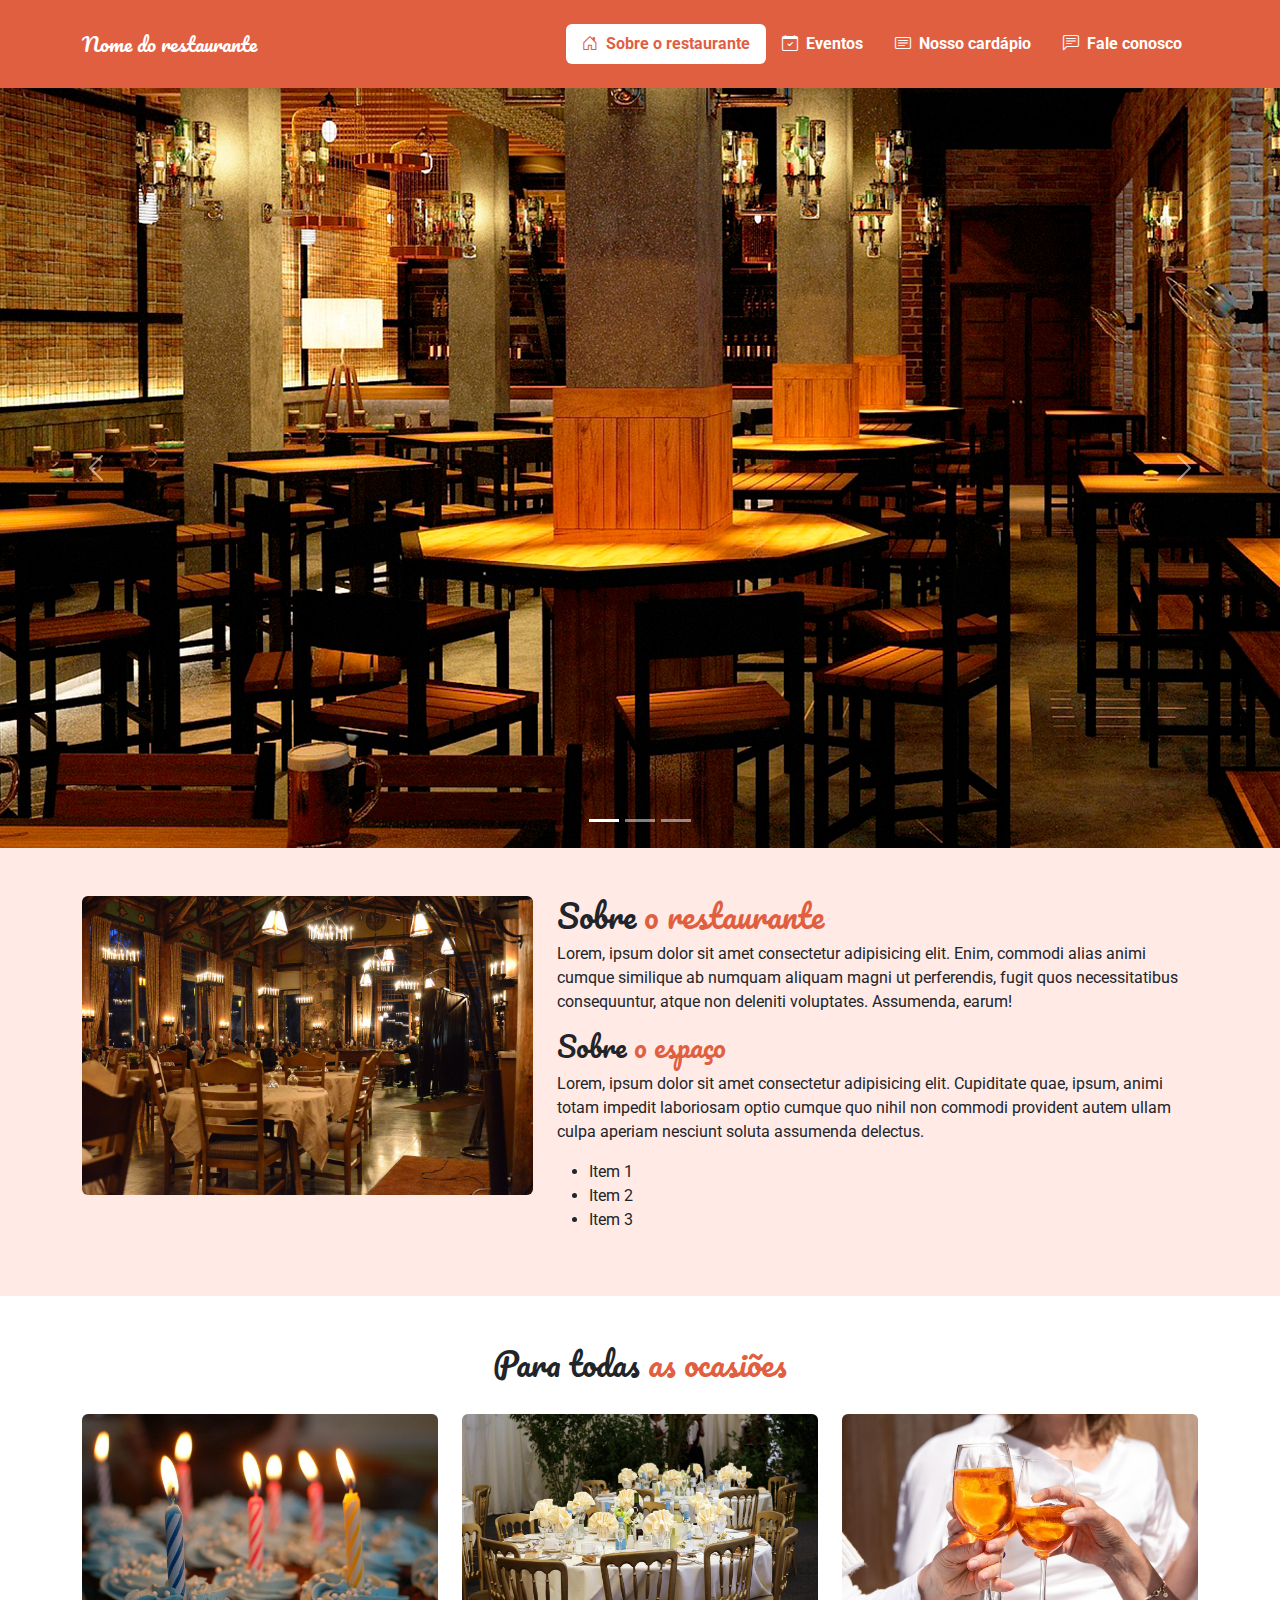
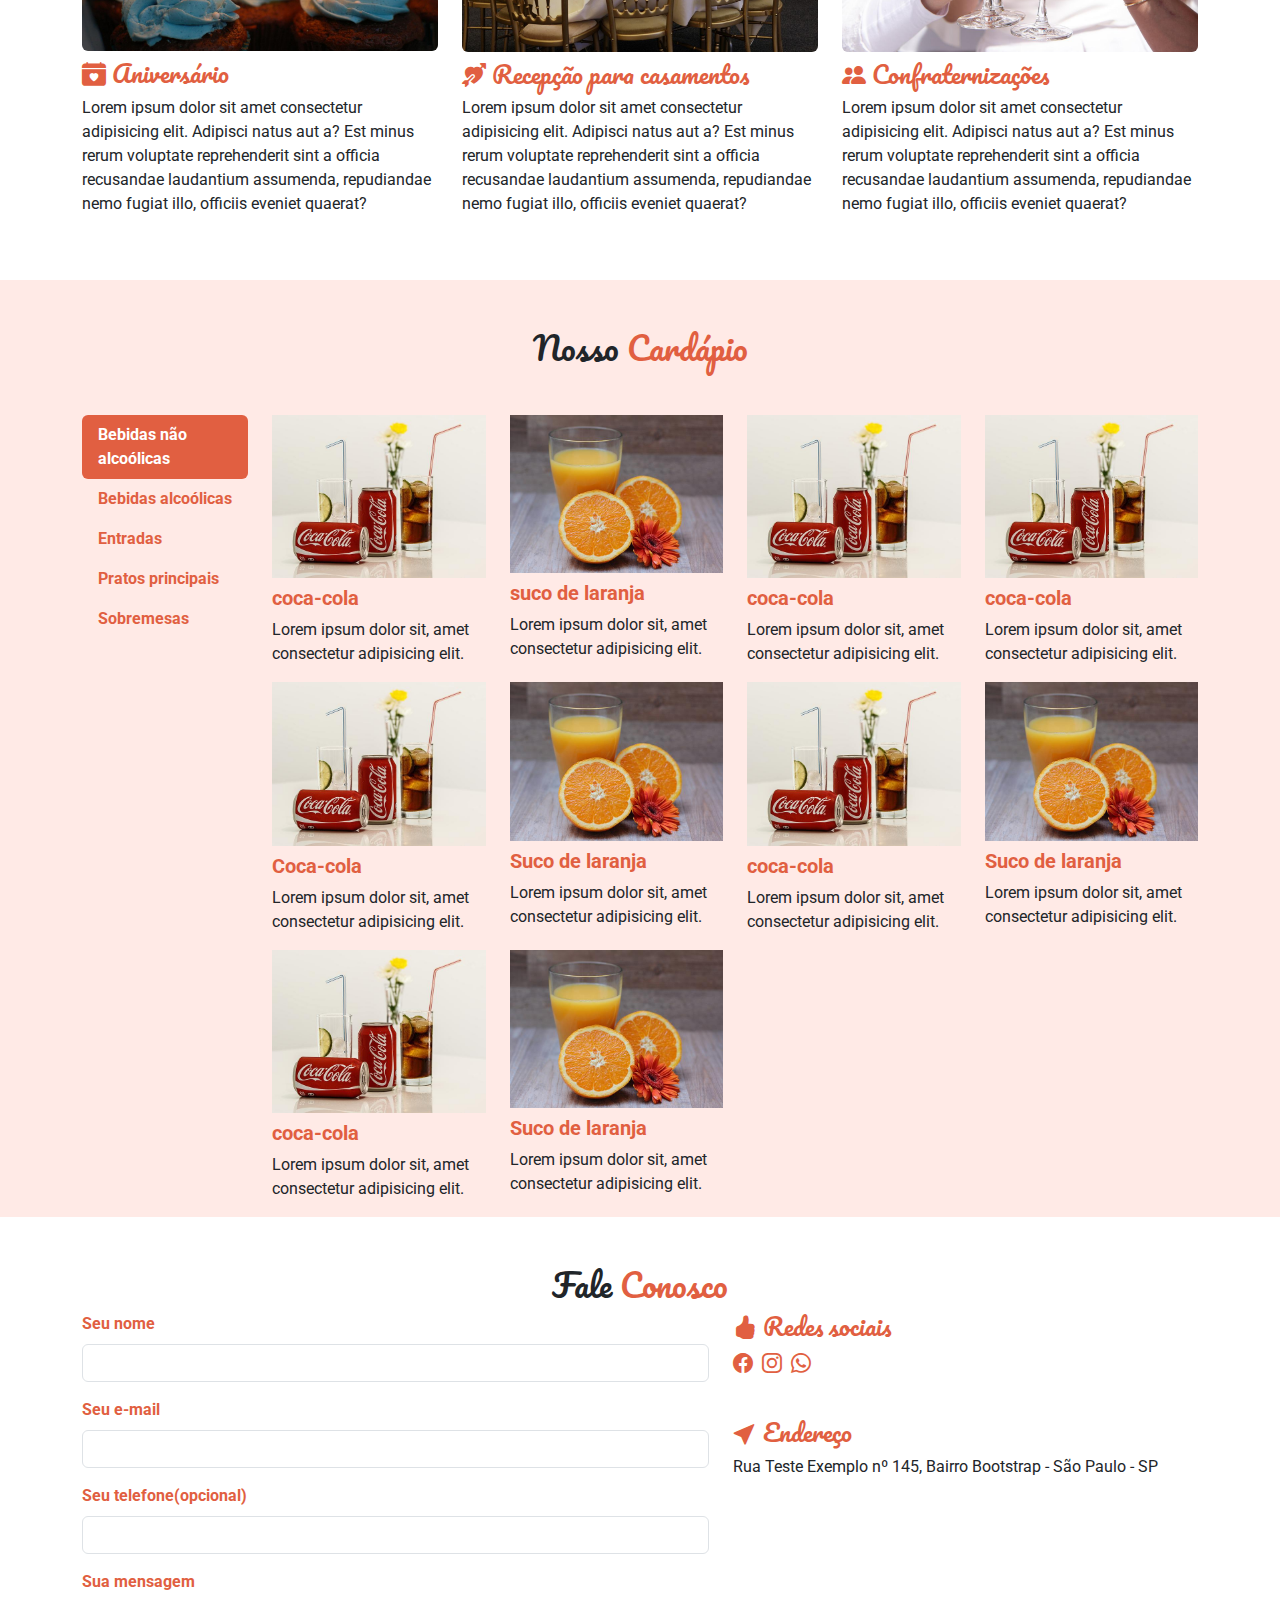
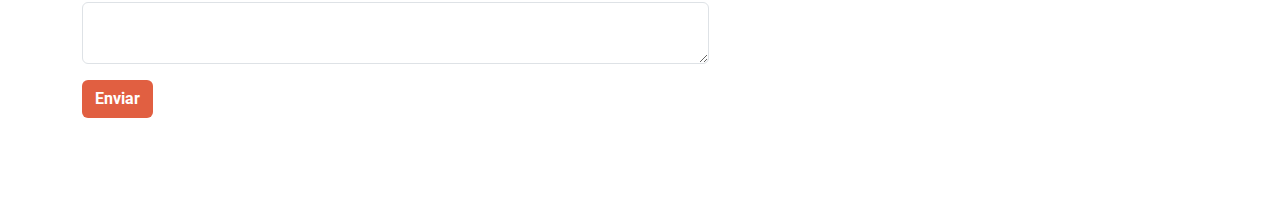
<file: index.html>
<!DOCTYPE html>
<html lang="pt-br">
	<head>
		<meta charset="UTF-8" />
		<meta
			name="viewport"
			content="width=device-width, initial-scale=1.0" />
		<title>mesa Gourmet</title>
		<link
			rel="stylesheet"
			href="	https://cdn.jsdelivr.net/npm/bootstrap@5.2.0/dist/css/bootstrap.min.css" />
		<link
			rel="preconnect"
			href="https://fonts.googleapis.com" />
		<link
			rel="preconnect"
			href="https://fonts.gstatic.com"
			crossorigin />
		<link
			href="https://fonts.googleapis.com/css2?family=Pacifico&family=Roboto:wght@400;700&display=swap"
			rel="stylesheet" />
		<link
			rel="stylesheet"
			href="https://cdn.jsdelivr.net/npm/bootstrap-icons@1.11.3/font/bootstrap-icons.min.css" />
		<link
			rel="stylesheet"
			href="./main.css" />
	</head>
	<body>
		<header
			class="navbar navbar-expand-lg sticky-top p-4"
			id="cabecalho">
			<div class="container">
				<h1 class="navbar-brand m-0 section-title">
					Nome do restaurante
				</h1>
				<button
					class="navbar-toggler"
					data-bs-toggle="collapse"
					data-bs-target="#menu-navegacao">
					<span class="navbar-toggler-icon"></span>
				</button>
				<nav
					class="navbar-collapse collapse justify-content-end"
					id="menu-navegacao">
					<ul class="nav nav-pills d-block d-md-flex">
						<li class="nav-item fw-bold">
							<a
								href="#sobre-o-restaurante"
								class="nav-link">
								<i class="bi bi-house-door me-1"></i>
								Sobre o restaurante</a
							>
						</li>

						<li class="nav-item fw-bold">
							<a
								href="#eventos"
								class="nav-link">
								<i class="bi bi-calendar-check me-1"></i>
								Eventos</a
							>
						</li>
						<li class="nav-item fw-bold">
							<a
								href="#cardapio"
								class="nav-link">
								<i class="bi bi-card-text me-1"></i>
								Nosso cardápio</a
							>
						</li>
						<li class="nav-item fw-bold">
							<a
								href="#fale-conosco"
								class="nav-link">
								<i class="bi bi-chat-left-text me-1"></i>
								Fale conosco
							</a>
						</li>
					</ul>
				</nav>
			</div>
		</header>
		<div
			data-bs-spy="scroll"
			data-bs-target="cabecalho"
			data-bs-smooth-scroll="true">
			<section id="sobre-o-restaurante">
				<div
					class="carousel slide"
					data-bs-ride="carousel"
					id="carousel">
					<div class="carousel-inner">
						<div
							class="carousel-item active"
							data-bs-interval="3000">
							<img
								src="imagens/slides/slide1.png"
								alt="Foto do espaço do restaurante" />
						</div>
						<div
							class="carousel-item"
							data-bs-interval="3000">
							<img
								src="imagens/slides/slide2.png"
								alt="Duas taças de vinho" />
						</div>
						<div
							class="carousel-item"
							data-bs-interval="3000">
							<img
								src="imagens/slides/slide3.png"
								alt="Uma mesa com comida" />
						</div>
					</div>
					<button
						class="carousel-control-prev"
						type="button"
						data-bs-target="#carousel"
						data-bs-slide="prev">
						<span class="carousel-control-prev-icon"></span>
					</button>
					<button
						class="carousel-control-next"
						type="button"
						data-bs-target="#carousel"
						data-bs-slide="next">
						<span class="carousel-control-next-icon"></span>
					</button>
					<div class="carousel-indicators">
						<button
							type="button"
							data-bs-target="#carousel"
							class="active"
							data-bs-slide-to="0"></button>
						<button
							type="button"
							data-bs-target="#carousel"
							data-bs-slide-to="1"></button>
						<button
							type="button"
							data-bs-target="#carousel"
							data-bs-slide-to="2"></button>
					</div>
				</div>

				<div class="pt-5 pb-5">
					<div class="container">
						<div class="row">
							<div class="col-md-5">
								<img
									src="imagens/restaurante.jpg"
									class="d-block w-100 rounded"
									alt="Foto do espaço interno do restaurando" />
							</div>
							<div class="col-md-7 mt-3 mt-md-0">
								<h2 class="section-title">
									Sobre
									<span class="text-colored"
										>o restaurante</span
									>
								</h2>
								<p>
									Lorem, ipsum dolor sit amet consectetur
									adipisicing elit. Enim, commodi alias animi
									cumque similique ab numquam aliquam magni ut
									perferendis, fugit quos necessitatibus
									consequuntur, atque non deleniti voluptates.
									Assumenda, earum!
								</p>
								<h3 class="section-title">
									Sobre
									<span class="text-colored">o espaço</span>
								</h3>
								<p>
									Lorem, ipsum dolor sit amet consectetur
									adipisicing elit. Cupiditate quae, ipsum,
									animi totam impedit laboriosam optio cumque
									quo nihil non commodi provident autem ullam
									culpa aperiam nesciunt soluta assumenda
									delectus.
								</p>
								<ul>
									<li>Item 1</li>
									<li>Item 2</li>
									<li>Item 3</li>
								</ul>
							</div>
						</div>
					</div>
				</div>
			</section>

			<section
				id="eventos"
				class="pt-5 pb-5">
				<div class="container">
					<div class="row">
						<h2 class="section-title text-center">
							Para todas
							<span class="text-colored">as ocasiões</span>
						</h2>
					</div>
					<div class="row mt-4">
						<div class="col-md-4">
							<img
								src="imagens/eventos/aniversario.jpg"
								alt=""
								class="d-block w-100 rounded mb-2" />
							<h3 class="section-title text-colored fs-4">
								<i class="bi bi-calendar-heart-fill"></i>
								Aniversário
							</h3>

							<p>
								Lorem ipsum dolor sit amet consectetur
								adipisicing elit. Adipisci natus aut a? Est
								minus rerum voluptate reprehenderit sint a
								officia recusandae laudantium assumenda,
								repudiandae nemo fugiat illo, officiis eveniet
								quaerat?
							</p>
						</div>

						<div class="col-md-4">
							<img
								src="imagens/eventos/./casamento.jpg"
								alt=""
								class="d-block w-100 rounded mb-2" />
							<h3 class="section-title text-colored fs-4">
								<i class="bi bi-arrow-through-heart-fill"></i>
								Recepção para casamentos
							</h3>
							<p>
								Lorem ipsum dolor sit amet consectetur
								adipisicing elit. Adipisci natus aut a? Est
								minus rerum voluptate reprehenderit sint a
								officia recusandae laudantium assumenda,
								repudiandae nemo fugiat illo, officiis eveniet
								quaerat?
							</p>
						</div>

						<div class="col-md-4">
							<img
								src="imagens/eventos/./confraternizacoes.jpg"
								alt=""
								class="d-block w-100 rounded mb-2" />
							<h3 class="section-title text-colored fs-4">
								<i class="bi bi-people-fill"></i>
								Confraternizações
							</h3>
							<p>
								Lorem ipsum dolor sit amet consectetur
								adipisicing elit. Adipisci natus aut a? Est
								minus rerum voluptate reprehenderit sint a
								officia recusandae laudantium assumenda,
								repudiandae nemo fugiat illo, officiis eveniet
								quaerat?
							</p>
						</div>
					</div>
				</div>
			</section>
			<section
				id="cardapio"
				class="pt-5 pd-5">
				<div class="container">
					<div class="row">
						<h2 class="section-title text-center mb-5">
							Nosso <span class="text-colored">Cardápio</span>
						</h2>
					</div>
					<div class="row">
						<aside class="col-md-2">
							<nav class="nav nav-pills flex-column nav-cardapio">
								<button
									type="button"
									data-bs-toggle="tab"
									data-bs-target="#bebidas-sem-alcool"
									class="fw-bold text-start nav-link text-colored active">
									Bebidas não alcoólicas
								</button>
								<button
									type="button"
									data-bs-toggle="tab"
									data-bs-target="#bebidas-alcoolicas"
									class="fw-bold text-start nav-link text-colored">
									Bebidas alcoólicas
								</button>
								<button
									type="button"
									data-bs-toggle="tab"
									data-bs-target="#entradas"
									class="fw-bold text-start nav-link text-colored">
									Entradas
								</button>
								<button
									type="button"
									data-bs-toggle="tab"
									data-bs-target="#pratos-principais"
									class="fw-bold text-start nav-link text-colored">
									Pratos principais
								</button>
								<button
									type="button"
									data-bs-toggle="tab"
									data-bs-target="#sobremesas"
									class="fw-bold text-start nav-link text-colored">
									Sobremesas
								</button>
							</nav>
						</aside>
						<div class="col-md-10">
							<div class="tab-content">
								<div
									class="tab-pane active"
									id="bebidas-sem-alcool">
									<div class="row">
										<div class="col-md-3">
											<img
												class="d-block w-100"
												src="./imagens/cardapio/bebidas/coca-cola.jpg"
												alt="coca-cola" />
											<h5
												class="text-colored fw-bold mt-2">
												coca-cola
											</h5>
											<p>
												Lorem ipsum dolor sit, amet
												consectetur adipisicing elit.
											</p>
										</div>
										<div class="col-md-3">
											<img
												class="d-block w-100"
												src="./imagens/cardapio/bebidas/suco.jpg"
												alt="suco" />
											<h5
												class="text-colored fw-bold mt-2">
												suco de laranja
											</h5>
											<p>
												Lorem ipsum dolor sit, amet
												consectetur adipisicing elit.
											</p>
										</div>
										<div class="col-md-3">
											<img
												class="d-block w-100"
												src="./imagens/cardapio/bebidas/coca-cola.jpg"
												alt="coca-cola" />
											<h5
												class="text-colored fw-bold mt-2">
												coca-cola
											</h5>
											<p>
												Lorem ipsum dolor sit, amet
												consectetur adipisicing elit.
											</p>
										</div>
										<div class="col-md-3">
											<img
												class="d-block w-100"
												src="./imagens/cardapio/bebidas/coca-cola.jpg"
												alt="coca-cola" />
											<h5
												class="text-colored fw-bold mt-2">
												coca-cola
											</h5>
											<p>
												Lorem ipsum dolor sit, amet
												consectetur adipisicing elit.
											</p>
										</div>
										<div class="col-md-3">
											<img
												class="d-block w-100"
												src="./imagens/cardapio/bebidas/coca-cola.jpg"
												alt="coca-cola" />
											<h5
												class="text-colored fw-bold mt-2">
												Coca-cola
											</h5>
											<p>
												Lorem ipsum dolor sit, amet
												consectetur adipisicing elit.
											</p>
										</div>
										<div class="col-md-3">
											<img
												class="d-block w-100"
												src="./imagens/cardapio/bebidas/suco.jpg"
												alt="suco de laranja" />
											<h5
												class="text-colored fw-bold mt-2">
												Suco de laranja
											</h5>
											<p>
												Lorem ipsum dolor sit, amet
												consectetur adipisicing elit.
											</p>
										</div>
										<div class="col-md-3">
											<img
												class="d-block w-100"
												src="./imagens/cardapio/bebidas/coca-cola.jpg"
												alt="coca-cola" />
											<h5
												class="text-colored fw-bold mt-2">
												coca-cola
											</h5>
											<p>
												Lorem ipsum dolor sit, amet
												consectetur adipisicing elit.
											</p>
										</div>
										<div class="col-md-3">
											<img
												class="d-block w-100"
												src="./imagens/cardapio/bebidas/suco.jpg"
												alt="suco de laranja" />
											<h5
												class="text-colored fw-bold mt-2">
												Suco de laranja
											</h5>
											<p>
												Lorem ipsum dolor sit, amet
												consectetur adipisicing elit.
											</p>
										</div>
										<div class="col-md-3">
											<img
												class="d-block w-100"
												src="./imagens/cardapio/bebidas/coca-cola.jpg"
												alt="coca-cola" />
											<h5
												class="text-colored fw-bold mt-2">
												coca-cola
											</h5>
											<p>
												Lorem ipsum dolor sit, amet
												consectetur adipisicing elit.
											</p>
										</div>
										<div class="col-md-3">
											<img
												class="d-block w-100"
												src="./imagens/cardapio/bebidas/suco.jpg"
												alt="suco de laranja" />
											<h5
												class="text-colored fw-bold mt-2">
												Suco de laranja
											</h5>
											<p>
												Lorem ipsum dolor sit, amet
												consectetur adipisicing elit.
											</p>
										</div>
									</div>
								</div>

								<div
									class="tab-pane"
									id="bebidas-alcoolicas">
									<div class="row">
										<div class="col-md-3">
											<img
												class="d-block w-100"
												src="./imagens/cardapio/bebidas/cerveja.jpg"
												alt="cerveja" />
											<h5
												class="text-colored fw-bold mt-2">
												cerveja
											</h5>
											<p>
												Lorem ipsum dolor sit, amet
												consectetur adipisicing elit.
											</p>
										</div>
										<div class="col-md-3">
											<img
												class="d-block w-100"
												src="./imagens/cardapio/bebidas/vinho.jpg"
												alt="vinho" />
											<h5
												class="text-colored fw-bold mt-2">
												Vinho
											</h5>
											<p>
												Lorem ipsum dolor sit, amet
												consectetur adipisicing elit.
											</p>
										</div>
									</div>
								</div>
								<div
									class="tab-pane"
									id="entradas">
									<div class="row">
										<div class="col-md-3">
											<img
												class="d-block w-100"
												src="./imagens/cardapio/entradas/entrada.jpg"
												alt="Nome da entrada" />
											<h5
												class="text-colored fw-bold mt-2">
												Nome da entrada
											</h5>
											<p>
												Lorem ipsum dolor sit, amet
												consectetur adipisicing elit.
											</p>
										</div>
										<div class="col-md-3">
											<img
												class="d-block w-100"
												src="./imagens/cardapio/entradas/entrada.jpg"
												alt="Nome da entrada" />
											<h5
												class="text-colored fw-bold mt-2">
												Nome da entrada
											</h5>
											<p>
												Lorem ipsum dolor sit, amet
												consectetur adipisicing elit.
											</p>
										</div>
										<div class="col-md-3">
											<img
												class="d-block w-100"
												src="./imagens/cardapio/entradas/entrada.jpg"
												alt="Nome da entrada" />
											<h5
												class="text-colored fw-bold mt-2">
												Nome da entrada
											</h5>
											<p>
												Lorem ipsum dolor sit, amet
												consectetur adipisicing elit.
											</p>
										</div>
										<div class="col-md-3">
											<img
												class="d-block w-100"
												src="./imagens/cardapio/entradas/entrada.jpg"
												alt="Nome da entrada" />
											<h5
												class="text-colored fw-bold mt-2">
												Nome da entrada
											</h5>
											<p>
												Lorem ipsum dolor sit, amet
												consectetur adipisicing elit.
											</p>
										</div>
									</div>
								</div>
								<div
									class="tab-pane"
									id="pratos-principais">
									<div class="row">
										<div class="col-md-3">
											<img
												class="d-block w-100"
												src="./imagens/cardapio/pratos/pizza.jpg"
												alt="Pizza" />
											<h5
												class="text-colored fw-bold mt-2">
												Pizza
											</h5>
											<p>
												Lorem ipsum dolor sit, amet
												consectetur adipisicing elit.
											</p>
										</div>
										<div class="col-md-3">
											<img
												class="d-block w-100"
												src="./imagens/cardapio/pratos/salmao.jpg"
												alt="Salmão" />
											<h5
												class="text-colored fw-bold mt-2">
												Salmão
											</h5>
											<p>
												Lorem ipsum dolor sit, amet
												consectetur adipisicing elit.
											</p>
										</div>
										<div class="col-md-3">
											<img
												class="d-block w-100"
												src="./imagens/cardapio/pratos/pizza.jpg"
												alt="Pizza" />
											<h5
												class="text-colored fw-bold mt-2">
												Pizza
											</h5>
											<p>
												Lorem ipsum dolor sit, amet
												consectetur adipisicing elit.
											</p>
										</div>
										<div class="col-md-3">
											<img
												class="d-block w-100"
												src="./imagens/cardapio/pratos/salmao.jpg"
												alt="Salmão" />
											<h5
												class="text-colored fw-bold mt-2">
												Salmão
											</h5>
											<p>
												Lorem ipsum dolor sit, amet
												consectetur adipisicing elit.
											</p>
										</div>
										<div class="col-md-3">
											<img
												class="d-block w-100"
												src="./imagens/cardapio/pratos/pizza.jpg"
												alt="Pizza" />
											<h5
												class="text-colored fw-bold mt-2">
												Pizza
											</h5>
											<p>
												Lorem ipsum dolor sit, amet
												consectetur adipisicing elit.
											</p>
										</div>
										<div class="col-md-3">
											<img
												class="d-block w-100"
												src="./imagens/cardapio/pratos/salmao.jpg"
												alt="Salmão" />
											<h5
												class="text-colored fw-bold mt-2">
												Salmão
											</h5>
											<p>
												Lorem ipsum dolor sit, amet
												consectetur adipisicing elit.
											</p>
										</div>
									</div>
								</div>
								<div
									class="tab-pane"
									id="sobremesas">
									<div class="row">
										<div class="col-md-3">
											<img
												class="d-block w-100"
												src="./imagens/cardapio/sobremesas/bolo.jpg"
												alt="Bolo de chocolate" />
											<h5
												class="text-colored fw-bold mt-2">
												Bolo de chocolate
											</h5>
											<p>
												Lorem ipsum dolor sit, amet
												consectetur adipisicing elit.
											</p>
										</div>
										<div class="col-md-3">
											<img
												class="d-block w-100"
												src="./imagens/cardapio/sobremesas/cupcake.jpg"
												alt="cupcake" />
											<h5
												class="text-colored fw-bold mt-2">
												Cupcake
											</h5>
											<p>
												Lorem ipsum dolor sit, amet
												consectetur adipisicing elit.
											</p>
										</div>
									</div>
								</div>
							</div>
						</div>
					</div>
				</div>
			</section>
			<section
				id="fale-conosco"
				class="pt-5 pb-5">
				<div class="container">
					<div class="row">
						<h2 class="section-title text-center">
							Fale <span class="text-colored">Conosco</span>
						</h2>
						<div class="row">
							<div class="col-md-7 mb-5">
								<form>
									<div class="mb-3">
										<label
											for="nome"
											class="form-label fw-bold text-colored"
											>Seu nome</label
										>
										<input
											type="text"
											id="nome"
											class="form-control"
											required />
									</div>
									<div class="mb-3">
										<label
											for="email"
											class="form-label fw-bold text-colored"
											>Seu e-mail</label
										>
										<input
											type="email"
											id="email"
											class="form-control"
											required />
									</div>
									<div class="mb-3">
										<label
											for="telefone"
											class="form-label fw-bold text-colored"
											>Seu telefone(opcional)</label
										>
										<input
											type="tel"
											id="telefone"
											class="form-control" />
									</div>
									<div class="mb-3">
										<label
											for="mensagem"
											class="form-label fw-bold text-colored"
											>Sua mensagem</label
										>
										<textarea
											class="form-control"
											id="mensagem"
											required></textarea>
									</div>
									<button
										type="submit"
										class="btn fw-bold"
										class="btn">
										Enviar
									</button>
								</form>
							</div>
							<div class="col-md-5">
								<div class="row">
									<h3 class="section-title fs-4 text-colored">
										<i
											class="bi bi-hand-thumbs-up-fill"></i>
										Redes sociais
									</h3>
									<ul class="social-links">
										<li class="fs-5">
											<a href="#">
												<i
													class="bi bi-facebook text-colored"></i>
											</a>
										</li>
										<li class="fs-5 ms-1 me-1">
											<a href="#">
												<i
													class="bi bi-instagram text-colored"></i>
											</a>
										</li>
										<li class="fs-5">
											<a href="#">
												<i
													class="bi bi-whatsapp text-colored"></i>
											</a>
										</li>
									</ul>
								</div>
								<div class="row mt-4">
									<h3 class="section-title fs-4 text-colored">
										<i class="bi bi-cursor-fill"></i>
										Endereço
									</h3>
									<p>
										Rua Teste Exemplo nº 145, Bairro
										Bootstrap - São Paulo - SP
									</p>
								</div>
							</div>
						</div>
					</div>
				</div>
			</section>
		</div>
		<script src="https://cdn.jsdelivr.net/npm/bootstrap@5.2.0/dist/js/bootstrap.bundle.min.js"></script>
	</body>
</html>
</file>
<file: main.css>
body {
    font-family: Roboto, sans-serif;
}


.navbar {
    background-color: #e15f41;
}

#cabecalho .nav .nav-link.active {
    background-color: #fff;
    color: #e15f41;
}

#cabecalho .nav .nav-link,
.navbar-brand,
.navbar-brand:hover,
.nav-cardapio .nav-link.active:hover {
    color:#fff;
}

.navbar-toggler {
    background-color: #ffeae6;
}

.section-title {
    font-family: Pacifico, cursive;
}


#sobre-o-restaurante, #cardapio {
    background-color: #ffeae6;
   
}

.text-colored {
    color: #e15f41;
}

.nav-cardapio .nav-link.active,
#fale-conosco button {
    background-color: #e15f41;
    color: #fff;
}
.nav-cardapio .nav-link:hover {
    color: #e15f41;
}

.social-links li {
    list-style: none;
    display: inline;
}

.social-links a {
    text-decoration: none;
}

@media (max-width: 767px) {
    .carousel-item img {
        height: 280px;
    }
    
}
</file>
